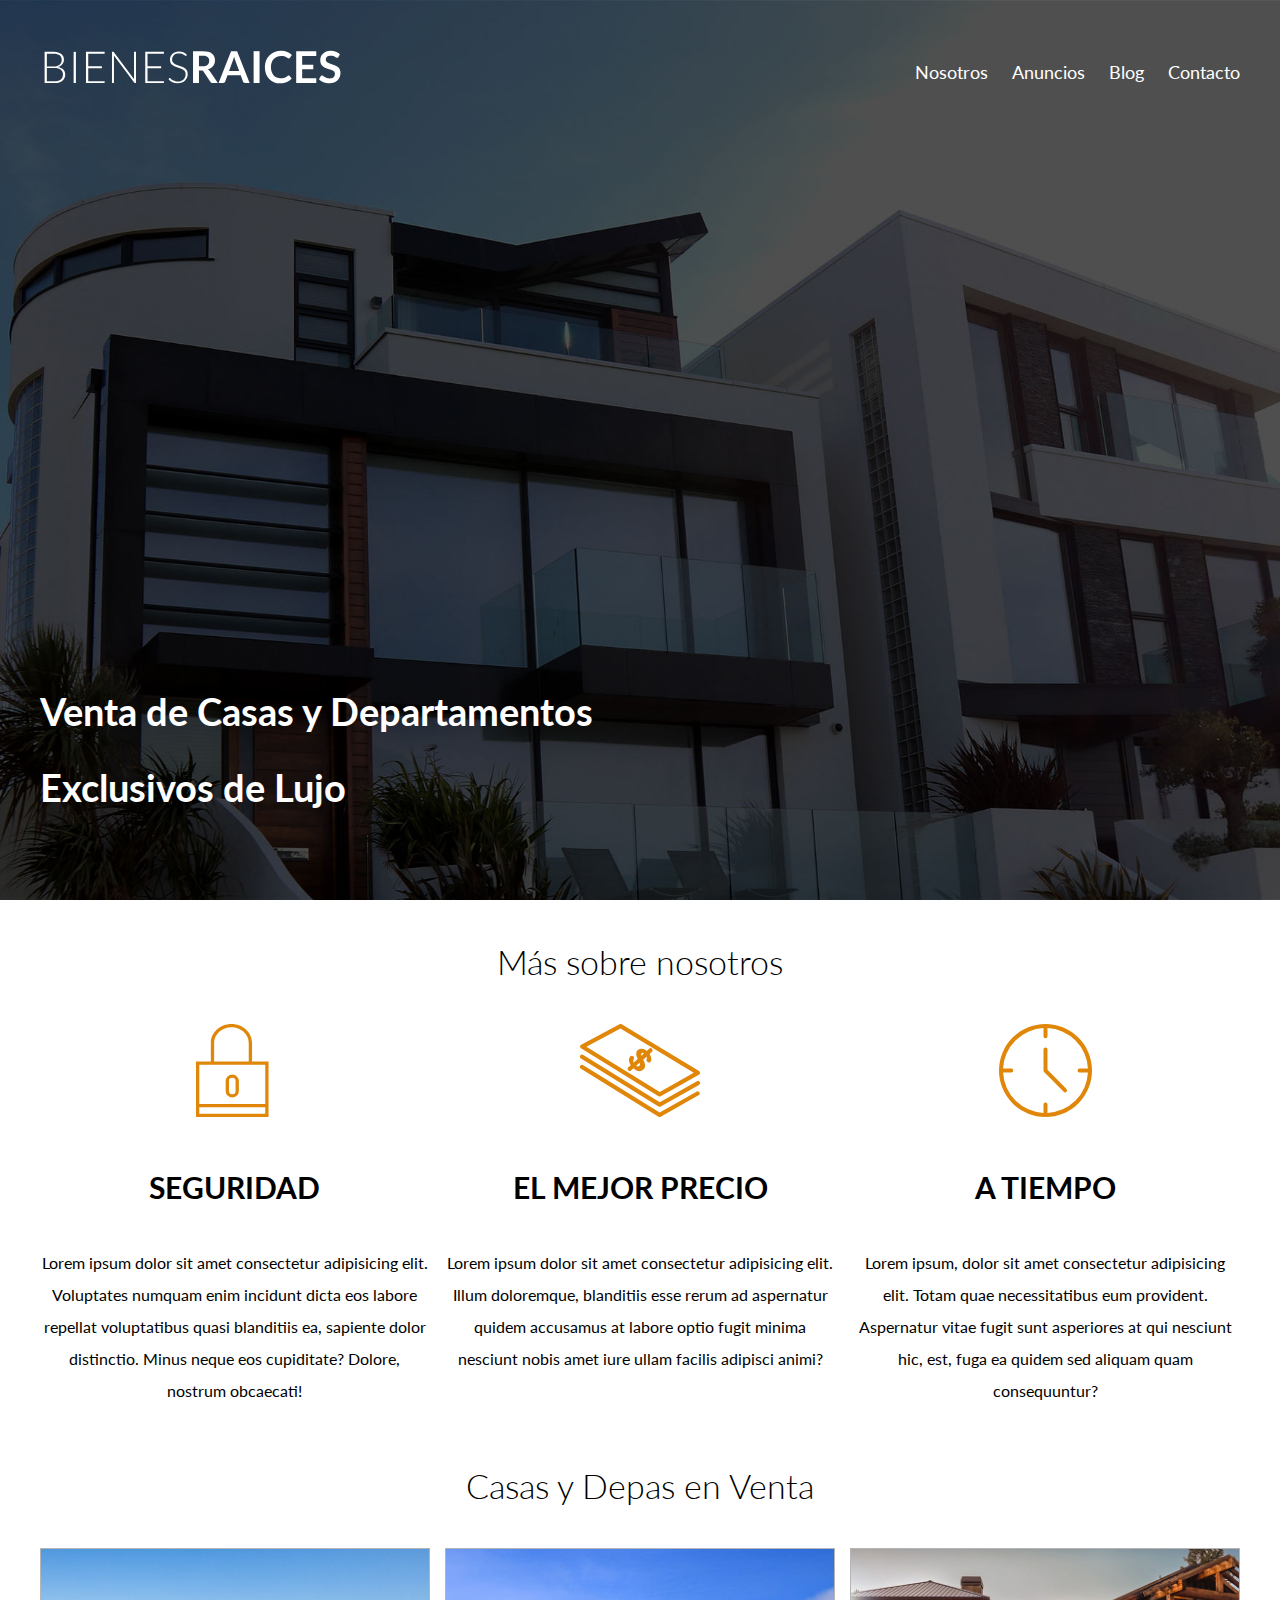
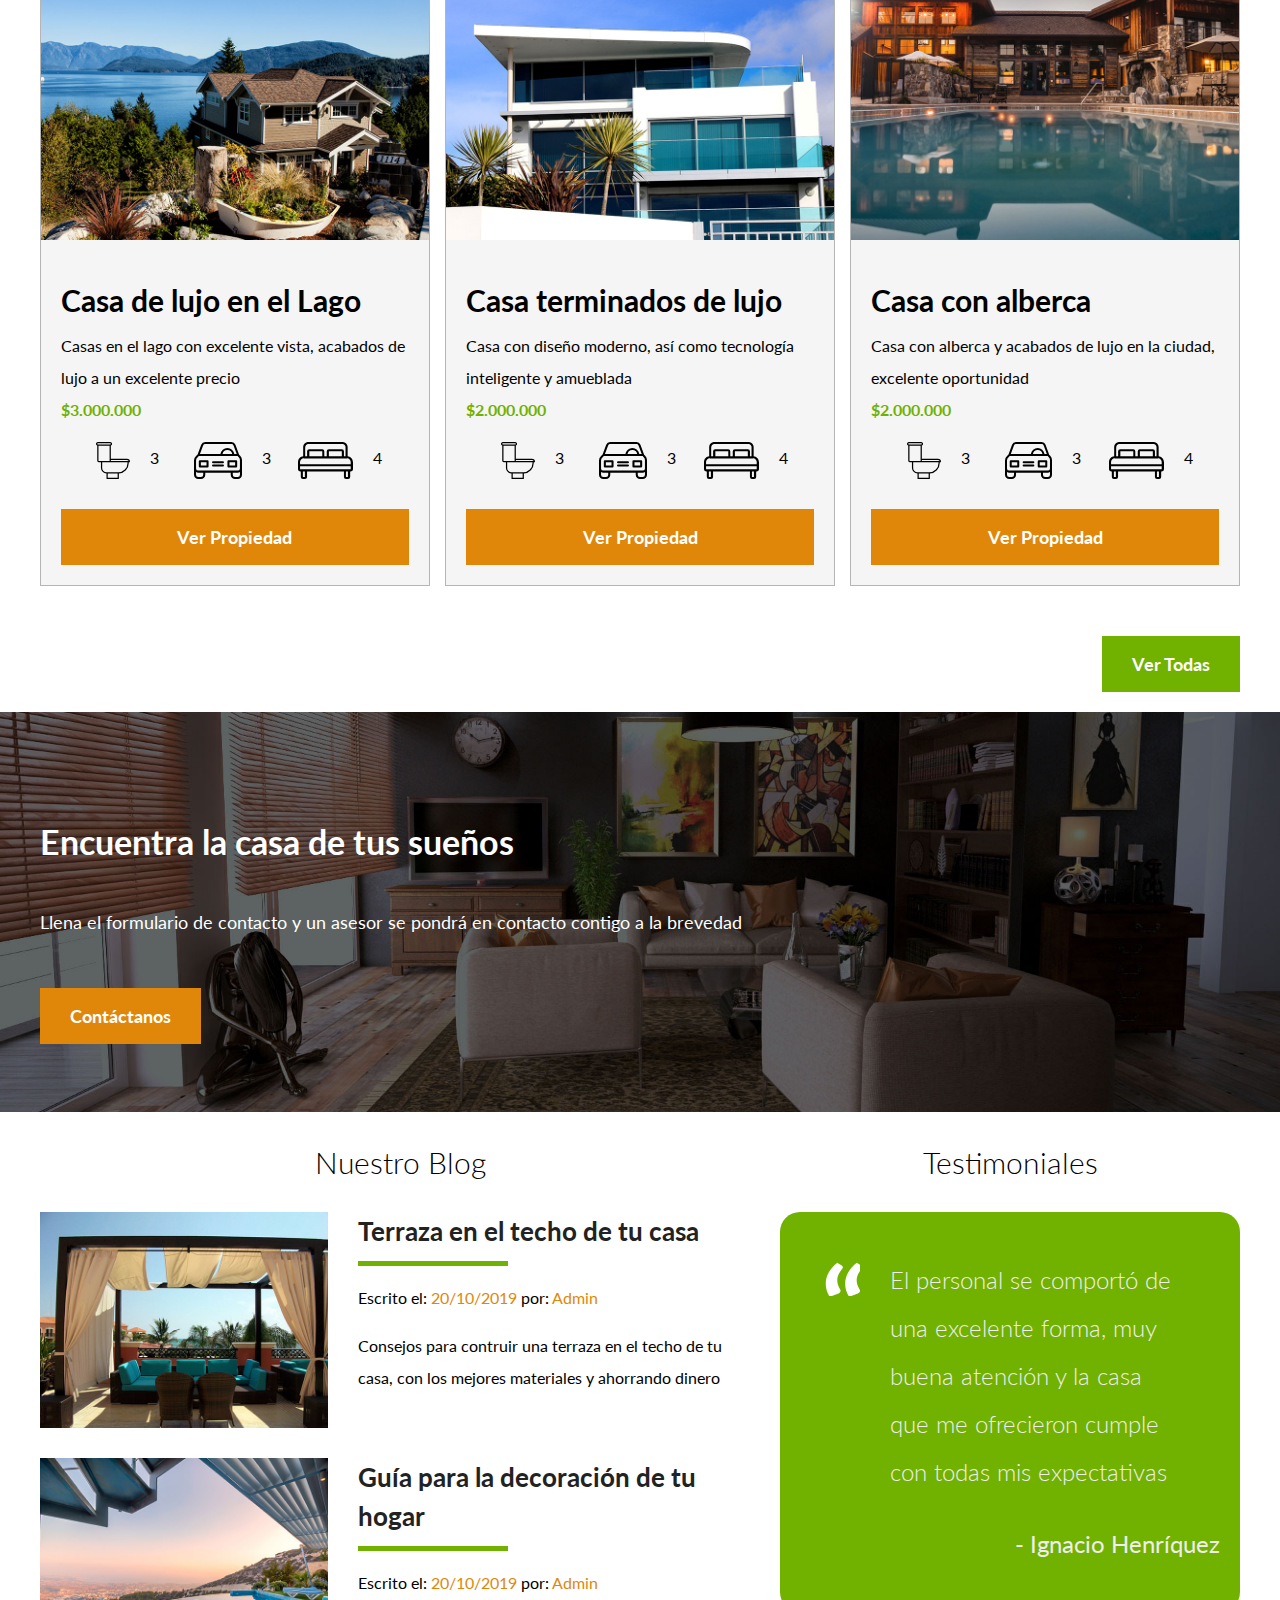
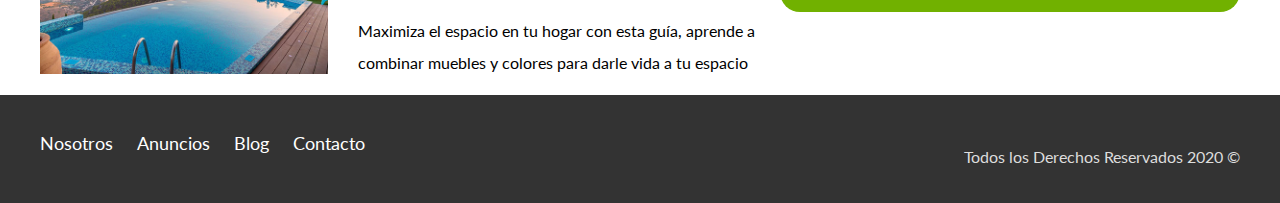
<file: index.html>
<!DOCTYPE html>
<html lang="es">

<head>
    <meta charset="UTF-8" />
    <meta name="viewport" content="width=device-width, initial-scale=1.0" />
    <meta http-equiv="X-UA-Compatible" content="ie=edge" />
    <title>Bienes Raices</title>
    <link href="https://fonts.googleapis.com/css2?family=Lato:wght@300;400;700;900&display=swap" rel="stylesheet">
    <link rel="stylesheet" href="css/normalize.css" />
    <link rel="stylesheet" href="css/style.css" />
</head>

<body>
    <header class="site-header inicio">
        <div class="contenedor contenido-header">
            <div class="barra">
                <a href="/"><img src="img/logo.svg" alt="Logotipo de Bienes Raíces" /></a>
                <nav class="navegacion">
                    <a href="nosotros.html">Nosotros</a>
                    <a href="anuncios.html">Anuncios</a>
                    <a href="blog.html">Blog</a>
                    <a href="contacto.html">Contacto</a>
                </nav>
            </div>
            <h1>Venta de Casas y Departamentos Exclusivos de Lujo</h1>
        </div>
    </header>
    <section class="contenedor seccion">
        <h2 class="centrar-texto fw-300">Más sobre nosotros</h2>
        <div class="iconos-nosotros">
            <div class="icono">
                <img src="img/icono1.svg" alt="Ícono Seguridad" />
                <h3>Seguridad</h3>
                <p>
                    Lorem ipsum dolor sit amet consectetur adipisicing elit. Voluptates
                    numquam enim incidunt dicta eos labore repellat voluptatibus quasi
                    blanditiis ea, sapiente dolor distinctio. Minus neque eos cupiditate?
                    Dolore, nostrum obcaecati!
                </p>
            </div>
            <div class="icono">
                <img src="img/icono2.svg" alt="Ícono mejor precio" />
                <h3>El mejor precio</h3>
                <p>
                    Lorem ipsum dolor sit amet consectetur adipisicing elit. Illum
                    doloremque, blanditiis esse rerum ad aspernatur quidem accusamus at
                    labore optio fugit minima nesciunt nobis amet iure ullam facilis
                    adipisci animi?
                </p>
            </div>
            <div class="icono">
                <img src="img/icono3.svg" alt="Ícono a tiempo" />
                <h3>A tiempo</h3>
                <p>
                    Lorem ipsum, dolor sit amet consectetur adipisicing elit. Totam quae
                    necessitatibus eum provident. Aspernatur vitae fugit sunt asperiores
                    at qui nesciunt hic, est, fuga ea quidem sed aliquam quam
                    consequuntur?
                </p>
            </div>
        </div>
    </section>
    <main class="seccion contenedor">
        <h2 class="centrar-texto fw-300">Casas y Depas en Venta</h2>
        <div class="contenedor-anuncios">
            <div class="anuncio">
                <img src="img/anuncio1.jpg" alt="Anuncio casa en el lago" />
                <div class="contenido-anuncio">
                    <h3>Casa de lujo en el Lago</h3>
                    <p>
                        Casas en el lago con excelente vista, acabados de lujo a un excelente
                        precio
                    </p>
                    <p class="precio">$3.000.000</p>
                    <ul class="iconos-caracteristicas">
                        <li>
                            <img src="img/icono_wc.svg" alt="icono wc">
                            <p>3</p>
                        </li>
                        <li>
                            <img src="img/icono_estacionamiento.svg" alt="icono estacionamiento">
                            <p>3</p>
                        </li>
                        <li>
                            <img src="img/icono_dormitorio.svg" alt="icono dormitorio">
                            <p>4</p>                        
                        </li>
                    </ul>
                    <a href="#" class="boton boton-amarillo d-block">Ver Propiedad</a>
                </div>
            </div>
            <div class="anuncio">
                <img src="img/anuncio2.jpg" alt="Anuncio casa en el lago" />
                <div class="contenido-anuncio">
                    <h3>Casa terminados de lujo</h3>
                    <p>
                        Casa con diseño moderno, así como tecnología inteligente y amueblada
                    </p>
                    <p class="precio">$2.000.000</p>
                    <ul class="iconos-caracteristicas">
                        <li>
                            <img src="img/icono_wc.svg" alt="icono wc">
                            <p>3</p>
                        </li>
                        <li>
                            <img src="img/icono_estacionamiento.svg" alt="icono estacionamiento">
                            <p>3</p>
                        </li>
                        <li>
                            <img src="img/icono_dormitorio.svg" alt="icono dormitorio">
                            <p>4</p>                        
                        </li>
                    </ul>
                    <a href="#" class="boton boton-amarillo d-block">Ver Propiedad</a>
                </div>
            </div>
            <div class="anuncio">
                <img src="img/anuncio3.jpg" alt="Anuncio casa en el lago" />
                <div class="contenido-anuncio">
                    <h3>Casa con alberca</h3>
                    <p>
                        Casa con alberca y acabados de lujo en la ciudad, excelente
                        oportunidad
                    </p>
                    <p class="precio">$2.000.000</p>
                    <ul class="iconos-caracteristicas">
                        <li>
                            <img src="img/icono_wc.svg" alt="icono wc">
                            <p>3</p>
                        </li>
                        <li>
                            <img src="img/icono_estacionamiento.svg" alt="icono estacionamiento">
                            <p>3</p>
                        </li>
                        <li>
                            <img src="img/icono_dormitorio.svg" alt="icono dormitorio">
                            <p>4</p>                        
                        </li>
                    </ul>
                    <a href="#" class="boton boton-amarillo d-block">Ver Propiedad</a>
                </div>
            </div>
        </div>
        <div class="ver-todas">
            <a href="anuncios.html" class="boton boton-verde">Ver Todas</a>
        </div>
    </main>

    <section class="imagen-contacto">
        <div class="contenedor contenido-contacto">
            <h2>Encuentra la casa de tus sueños</h2>
            <p>
                Llena el formulario de contacto y un asesor se pondrá en contacto
                contigo a la brevedad
            </p>
            <a class="boton boton-amarillo" href="contacto.html">Contáctanos</a>
        </div>
    </section>

    <div class="seccion-inferior contenedor">
        <section class="blog">
            <h3 class="centrar-texto fw-300 seccion">Nuestro Blog</h3>
            <article class="entrada-blog">
                <div class="imagen">
                    <img src="img/blog1.jpg" alt="entrada de blog" />
                </div>
                <div class="texto-entrada">
                    <a href="#">
                        <h4>Terraza en el techo de tu casa</h4>
                    </a>
                    <p>Escrito el: <span>20/10/2019</span> por: <span>Admin</span></p>
                    <p>
                        Consejos para contruir una terraza en el techo de tu casa, con los
                        mejores materiales y ahorrando dinero
                    </p>
                </div>
            </article>

            <article class="entrada-blog">
                <div class="imagen">
                    <img src="img/blog2.jpg" alt="entrada de blog" />
                </div>
                <div class="texto-entrada">
                    <a href="#">
                        <h4>Guía para la decoración de tu hogar</h4>
                    </a>
                    <p>Escrito el: <span>20/10/2019</span> por: <span>Admin</span></p>
                    <p>
                        Maximiza el espacio en tu hogar con esta guía, aprende a combinar
                        muebles y colores para darle vida a tu espacio
                    </p>
                </div>
            </article>
        </section>
        <section class="testimoniales">
            <h3 class="centrar-texto fw-300 seccion">Testimoniales</h3>
            <!-- <header>
                <p>Escrito por:</p>
            </header> -->
            <div class="testimonial">
                <blockquote class="fw-300">
                    El personal se comportó de una excelente forma, muy buena atención y la
                    casa que me ofrecieron cumple con todas mis expectativas
                </blockquote>
                <p>- Ignacio Henríquez</p>
            </div>
        </section>
    </div>
    <footer class="site-footer seccion">
        <div class="contenedor contenedor-footer">
            <nav class="navegacion">
                <a href="nosotros.html">Nosotros</a>
                <a href="anuncios.html">Anuncios</a>
                <a href="blog.html">Blog</a>
                <a href="contacto.html">Contacto</a>
            </nav>
            <p class="copyright">Todos los Derechos Reservados 2020 &copy;</p>
        </div>
    </footer>
</body>

</html>
</file>
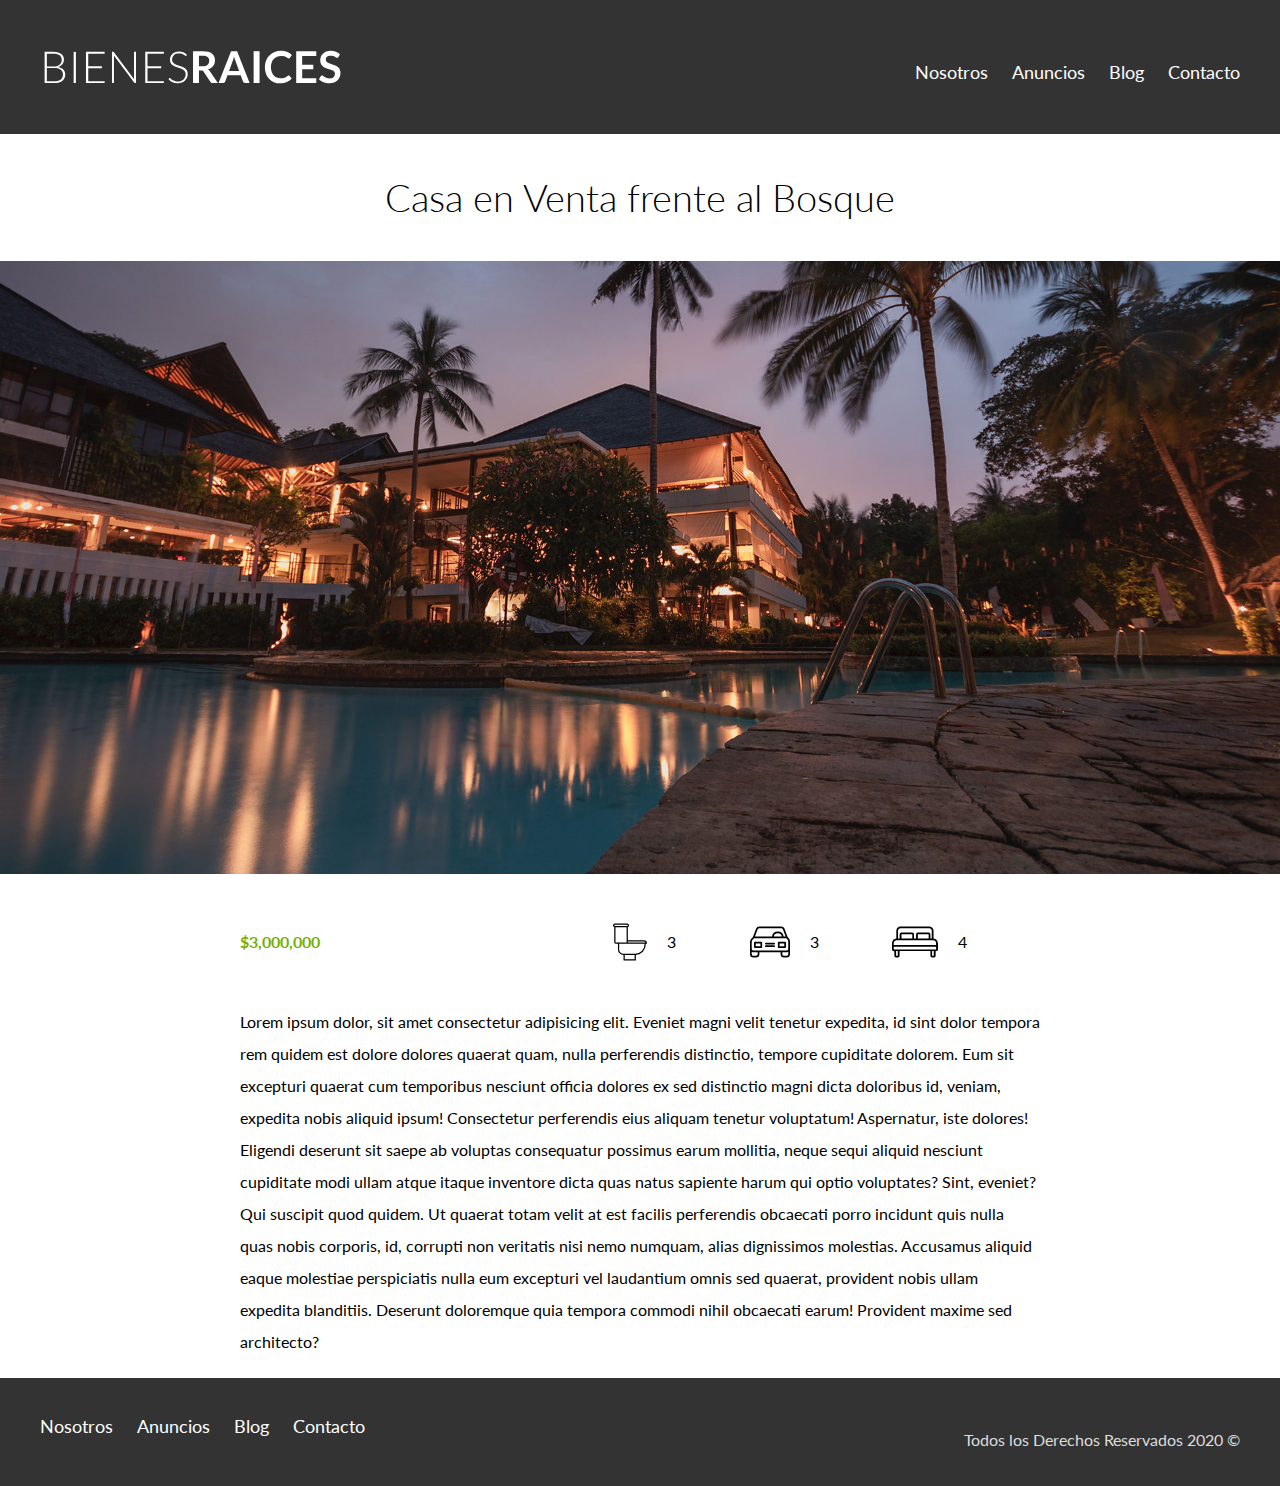
<file: anuncio.html>
<!DOCTYPE html>
<html lang="es">

<head>
    <meta charset="UTF-8" />
    <meta name="viewport" content="width=device-width, initial-scale=1.0" />
    <meta http-equiv="X-UA-Compatible" content="ie=edge" />
    <title>Bienes Raices</title>
    <link href="https://fonts.googleapis.com/css2?family=Lato:wght@300;400;700;900&display=swap" rel="stylesheet">
    <link rel="stylesheet" href="css/normalize.css" />
    <link rel="stylesheet" href="css/style.css" />
</head>

<body>
    <header class="site-header">
        <div class="contenedor contenido-header">
            <div class="barra">
                <a href="/"><img src="img/logo.svg" alt="Logotipo de Bienes Raíces" /></a>
                <nav class="navegacion">
                    <a href="nosotros.html">Nosotros</a>
                    <a href="anuncios.html">Anuncios</a>
                    <a href="blog.html">Blog</a>
                    <a href="contacto.html">Contacto</a>
                </nav>
            </div>
        </div>
    </header>

    <h1 class="fw-300 centrar-texto">Casa en Venta frente al Bosque</h1>
    <img style="display: block; margin: auto;" src="img/destacada.jpg" alt="">

    <main class="contenedor seccion contenido-centrado">
        <div class="resumen-propiedad">
            <!-- resumen de propiedad -->
            <p class="precio">$3,000,000</p>
            <ul class="iconos-caracteristicas">
                <li>
                    <img src="img/icono_wc.svg" alt="icono wc">
                    <p>3</p>
                </li>
                <li>
                    <img src="img/icono_estacionamiento.svg" alt="icono estacionamiento">
                    <p>3</p>
                </li>
                <li>
                    <img src="img/icono_dormitorio.svg" alt="icono dormitorio">
                    <p>4</p>
                </li>
            </ul>
        </div> <!-- resumen de propiedad -->

        <p>
            Lorem ipsum dolor, sit amet consectetur adipisicing elit. Eveniet magni velit tenetur expedita, id sint
            dolor tempora rem quidem est dolore dolores quaerat quam, nulla perferendis distinctio, tempore cupiditate
            dolorem.
            Eum sit excepturi quaerat cum temporibus nesciunt officia dolores ex sed distinctio magni dicta doloribus
            id, veniam, expedita nobis aliquid ipsum! Consectetur perferendis eius aliquam tenetur voluptatum!
            Aspernatur, iste dolores!
            Eligendi deserunt sit saepe ab voluptas consequatur possimus earum mollitia, neque sequi aliquid nesciunt
            cupiditate modi ullam atque itaque inventore dicta quas natus sapiente harum qui optio voluptates? Sint,
            eveniet?
            Qui suscipit quod quidem. Ut quaerat totam velit at est facilis perferendis obcaecati porro incidunt quis
            nulla quas nobis corporis, id, corrupti non veritatis nisi nemo numquam, alias dignissimos molestias.
            Accusamus aliquid eaque molestiae perspiciatis nulla eum excepturi vel laudantium omnis sed quaerat,
            provident nobis ullam expedita blanditiis. Deserunt doloremque quia tempora commodi nihil obcaecati earum!
            Provident maxime sed architecto?
        </p>
    </main>


    <footer class="site-footer seccion">
        <div class="contenedor contenedor-footer">
            <nav class="navegacion">
                <a href="nosotros.html">Nosotros</a>
                <a href="anuncios.html">Anuncios</a>
                <a href="blog.html">Blog</a>
                <a href="contacto.html">Contacto</a>
            </nav>
            <p class="copyright">Todos los Derechos Reservados 2020 &copy;</p>
        </div>
    </footer>
</body>

</html>
</file>
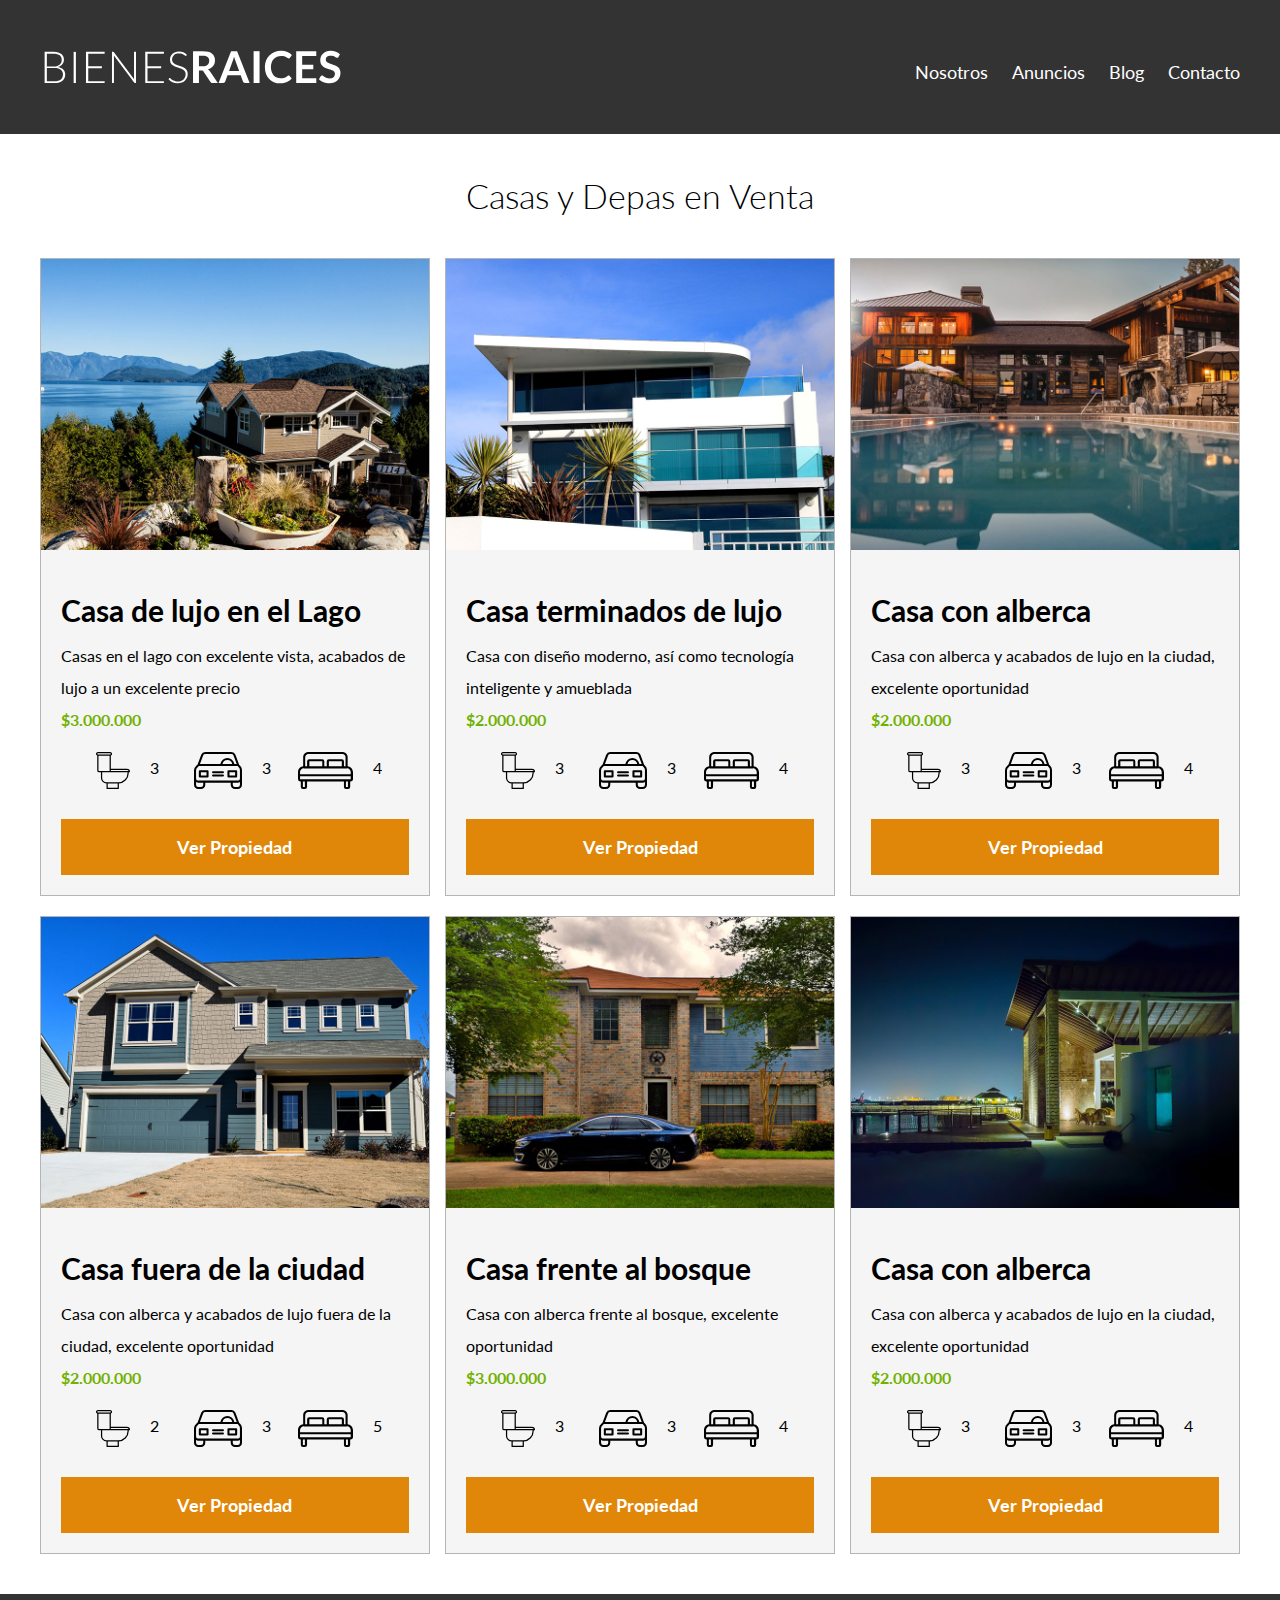
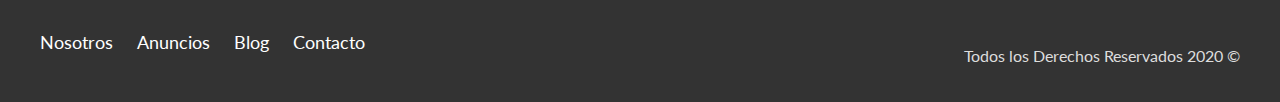
<file: anuncios.html>
<!DOCTYPE html>
<html lang="es">

<head>
    <meta charset="UTF-8" />
    <meta name="viewport" content="width=device-width, initial-scale=1.0" />
    <meta http-equiv="X-UA-Compatible" content="ie=edge" />
    <title>Bienes Raices</title>
    <link href="https://fonts.googleapis.com/css2?family=Lato:wght@300;400;700;900&display=swap" rel="stylesheet">
    <link rel="stylesheet" href="css/normalize.css" />
    <link rel="stylesheet" href="css/style.css" />
</head>

<body>
    <header class="site-header">
        <div class="contenedor contenido-header">
            <div class="barra">
                <a href="/"><img src="img/logo.svg" alt="Logotipo de Bienes Raíces" /></a>
                <nav class="navegacion">
                    <a href="nosotros.html">Nosotros</a>
                    <a href="anuncios.html">Anuncios</a>
                    <a href="blog.html">Blog</a>
                    <a href="contacto.html">Contacto</a>
                </nav>
            </div>
        </div>
    </header>

    <main class="seccion contenedor">
        <h2 class="centrar-texto fw-300">Casas y Depas en Venta</h2>
        <div class="contenedor-anuncios">

            <div class="anuncio">
                <img src="img/anuncio1.jpg" alt="Anuncio casa en el lago" />
                <div class="contenido-anuncio">
                    <h3>Casa de lujo en el Lago</h3>
                    <p>
                        Casas en el lago con excelente vista, acabados de lujo a un excelente
                        precio
                    </p>
                    <p class="precio">$3.000.000</p>
                    <ul class="iconos-caracteristicas">
                        <li>
                            <img src="img/icono_wc.svg" alt="icono wc">
                            <p>3</p>
                        </li>
                        <li>
                            <img src="img/icono_estacionamiento.svg" alt="icono estacionamiento">
                            <p>3</p>
                        </li>
                        <li>
                            <img src="img/icono_dormitorio.svg" alt="icono dormitorio">
                            <p>4</p>                        
                        </li>
                    </ul>
                    <a href="anuncio.html" class="boton boton-amarillo d-block">Ver Propiedad</a>
                </div>
            </div>

            <div class="anuncio">
                <img src="img/anuncio2.jpg" alt="Anuncio casa en el lago" />
                <div class="contenido-anuncio">
                    <h3>Casa terminados de lujo</h3>
                    <p>
                        Casa con diseño moderno, así como tecnología inteligente y amueblada
                    </p>
                    <p class="precio">$2.000.000</p>
                    <ul class="iconos-caracteristicas">
                        <li>
                            <img src="img/icono_wc.svg" alt="icono wc">
                            <p>3</p>
                        </li>
                        <li>
                            <img src="img/icono_estacionamiento.svg" alt="icono estacionamiento">
                            <p>3</p>
                        </li>
                        <li>
                            <img src="img/icono_dormitorio.svg" alt="icono dormitorio">
                            <p>4</p>                        
                        </li>
                    </ul>
                    <a href="anuncio.html" class="boton boton-amarillo d-block">Ver Propiedad</a>
                </div>
            </div>

            <div class="anuncio">
                <img src="img/anuncio3.jpg" alt="Anuncio casa en el lago" />
                <div class="contenido-anuncio">
                    <h3>Casa con alberca</h3>
                    <p>
                        Casa con alberca y acabados de lujo en la ciudad, excelente
                        oportunidad
                    </p>
                    <p class="precio">$2.000.000</p>
                    <ul class="iconos-caracteristicas">
                        <li>
                            <img src="img/icono_wc.svg" alt="icono wc">
                            <p>3</p>
                        </li>
                        <li>
                            <img src="img/icono_estacionamiento.svg" alt="icono estacionamiento">
                            <p>3</p>
                        </li>
                        <li>
                            <img src="img/icono_dormitorio.svg" alt="icono dormitorio">
                            <p>4</p>                        
                        </li>
                    </ul>
                    <a href="anuncio.html" class="boton boton-amarillo d-block">Ver Propiedad</a>
                </div>
            </div>

            <div class="anuncio">
                <img src="img/anuncio4.jpg" alt="Anuncio casa en el lago" />
                <div class="contenido-anuncio">
                    <h3>Casa fuera de la ciudad</h3>
                    <p>
                        Casa con alberca  y acabados de lujo fuera de la ciudad, excelente  oportunidad
                    </p>
                    <p class="precio">$2.000.000</p>
                    <ul class="iconos-caracteristicas">
                        <li>
                            <img src="img/icono_wc.svg" alt="icono wc">
                            <p>2</p>
                        </li>
                        <li>
                            <img src="img/icono_estacionamiento.svg" alt="icono estacionamiento">
                            <p>3</p>
                        </li>
                        <li>
                            <img src="img/icono_dormitorio.svg" alt="icono dormitorio">
                            <p>5</p>                        
                        </li>
                    </ul>
                    <a href="anuncio.html" class="boton boton-amarillo d-block">Ver Propiedad</a>
                </div>
            </div>

            <div class="anuncio">
                <img src="img/anuncio5.jpg" alt="Anuncio casa en el lago" />
                <div class="contenido-anuncio">
                    <h3>Casa frente al bosque</h3>
                    <p>
                        Casa con alberca frente al bosque, excelente oportunidad
                    </p>
                    <p class="precio">$3.000.000</p>
                    <ul class="iconos-caracteristicas">
                        <li>
                            <img src="img/icono_wc.svg" alt="icono wc">
                            <p>3</p>
                        </li>
                        <li>
                            <img src="img/icono_estacionamiento.svg" alt="icono estacionamiento">
                            <p>3</p>
                        </li>
                        <li>
                            <img src="img/icono_dormitorio.svg" alt="icono dormitorio">
                            <p>4</p>                        
                        </li>
                    </ul>
                    <a href="anuncio.html" class="boton boton-amarillo d-block">Ver Propiedad</a>
                </div>
            </div>

            <div class="anuncio">
                <img src="img/anuncio6.jpg" alt="Anuncio casa en el lago" />
                <div class="contenido-anuncio">
                    <h3>Casa con alberca</h3>
                    <p>
                        Casa con alberca y acabados de lujo en la ciudad, excelente
                        oportunidad
                    </p>
                    <p class="precio">$2.000.000</p>
                    <ul class="iconos-caracteristicas">
                        <li>
                            <img src="img/icono_wc.svg" alt="icono wc">
                            <p>3</p>
                        </li>
                        <li>
                            <img src="img/icono_estacionamiento.svg" alt="icono estacionamiento">
                            <p>3</p>
                        </li>
                        <li>
                            <img src="img/icono_dormitorio.svg" alt="icono dormitorio">
                            <p>4</p>                        
                        </li>
                    </ul>
                    <a href="anuncio.html" class="boton boton-amarillo d-block">Ver Propiedad</a>
                </div>
            </div>

        </div>
    </main>

    <footer class="site-footer seccion">
        <div class="contenedor contenedor-footer">
            <nav class="navegacion">
                <a href="nosotros.html">Nosotros</a>
                <a href="anuncios.html">Anuncios</a>
                <a href="blog.html">Blog</a>
                <a href="contacto.html">Contacto</a>
            </nav>
            <p class="copyright">Todos los Derechos Reservados 2020 &copy;</p>
        </div>
    </footer>
</body>

</html>
</file>
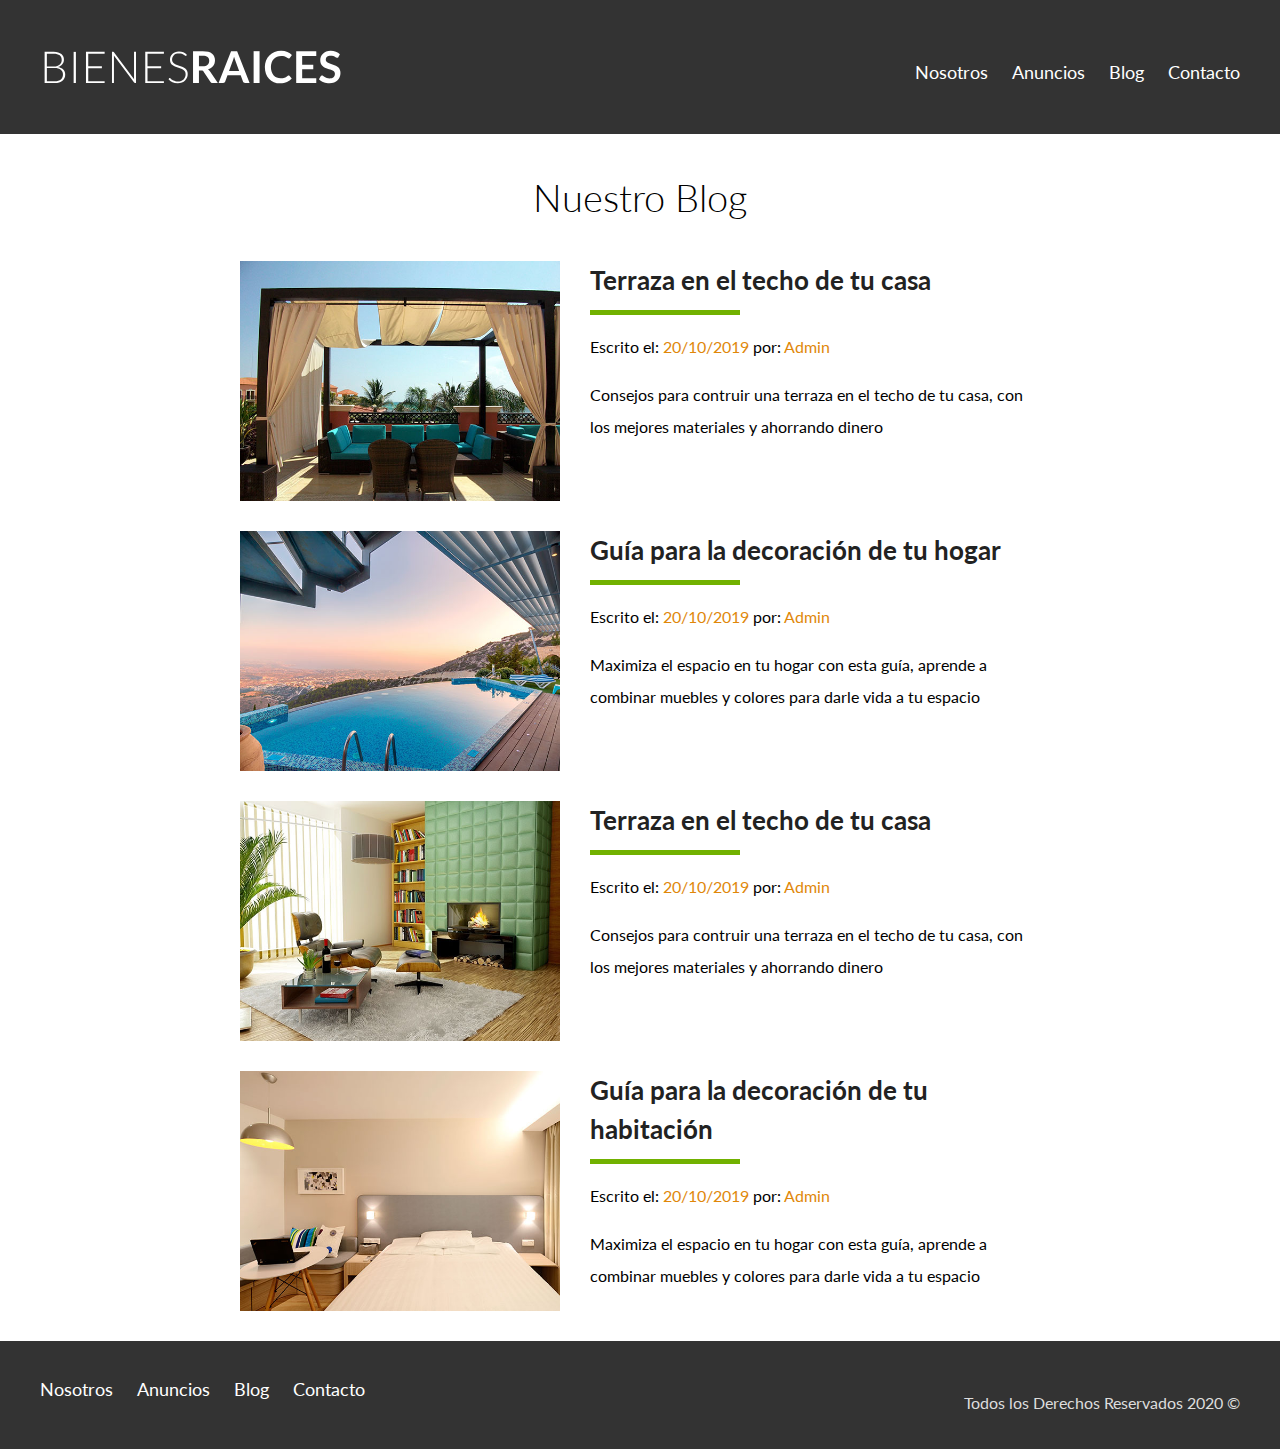
<file: blog.html>
<!DOCTYPE html>
<html lang="es">

<head>
    <meta charset="UTF-8" />
    <meta name="viewport" content="width=device-width, initial-scale=1.0" />
    <meta http-equiv="X-UA-Compatible" content="ie=edge" />
    <title>Bienes Raices</title>
    <link href="https://fonts.googleapis.com/css2?family=Lato:wght@300;400;700;900&display=swap" rel="stylesheet">
    <link rel="stylesheet" href="css/normalize.css" />
    <link rel="stylesheet" href="css/style.css" />
</head>

<body>
    <header class="site-header">
        <div class="contenedor contenido-header">
            <div class="barra">
                <a href="/"><img src="img/logo.svg" alt="Logotipo de Bienes Raíces" /></a>
                <nav class="navegacion">
                    <a href="nosotros.html">Nosotros</a>
                    <a href="anuncios.html">Anuncios</a>
                    <a href="blog.html">Blog</a>
                    <a href="contacto.html">Contacto</a>
                </nav>
            </div>
        </div>
    </header>
    
    <main class="contenedor seccion contenido-centrado">
        <h1 class="fw-300 centrar-texto">Nuestro Blog</h1>
        <article class="entrada-blog">
            <div class="imagen">
                <img src="img/blog1.jpg" alt="entrada de blog" />
            </div>
            <div class="texto-entrada">
                <a href="entrada.html">
                    <h4>Terraza en el techo de tu casa</h4>
                </a>
                <p>Escrito el: <span>20/10/2019</span> por: <span>Admin</span></p>
                <p>
                    Consejos para contruir una terraza en el techo de tu casa, con los
                    mejores materiales y ahorrando dinero
                </p>
            </div>
        </article>

        <article class="entrada-blog">
            <div class="imagen">
                <img src="img/blog2.jpg" alt="entrada de blog" />
            </div>
            <div class="texto-entrada">
                <a href="entrada.html">
                    <h4>Guía para la decoración de tu hogar</h4>
                </a>
                <p>Escrito el: <span>20/10/2019</span> por: <span>Admin</span></p>
                <p>
                    Maximiza el espacio en tu hogar con esta guía, aprende a combinar
                    muebles y colores para darle vida a tu espacio
                </p>
            </div>
        </article>

        <article class="entrada-blog">
            <div class="imagen">
                <img src="img/blog3.jpg" alt="entrada de blog" />
            </div>
            <div class="texto-entrada">
                <a href="entrada.html">
                    <h4>Terraza en el techo de tu casa</h4>
                </a>
                <p>Escrito el: <span>20/10/2019</span> por: <span>Admin</span></p>
                <p>
                    Consejos para contruir una terraza en el techo de tu casa, con los
                    mejores materiales y ahorrando dinero
                </p>
            </div>
        </article>

        <article class="entrada-blog">
            <div class="imagen">
                <img src="img/blog4.jpg" alt="entrada de blog" />
            </div>
            <div class="texto-entrada">
                <a href="entrada.html">
                    <h4>Guía para la decoración de tu habitación</h4>
                </a>
                <p>Escrito el: <span>20/10/2019</span> por: <span>Admin</span></p>
                <p>
                    Maximiza el espacio en tu hogar con esta guía, aprende a combinar
                    muebles y colores para darle vida a tu espacio
                </p>
            </div>
        </article>
    </main>


    <footer class="site-footer seccion">
        <div class="contenedor contenedor-footer">
            <nav class="navegacion">
                <a href="nosotros.html">Nosotros</a>
                <a href="anuncios.html">Anuncios</a>
                <a href="blog.html">Blog</a>
                <a href="contacto.html">Contacto</a>
            </nav>
            <p class="copyright">Todos los Derechos Reservados 2020 &copy;</p>
        </div>
    </footer>
</body>

</html>
</file>
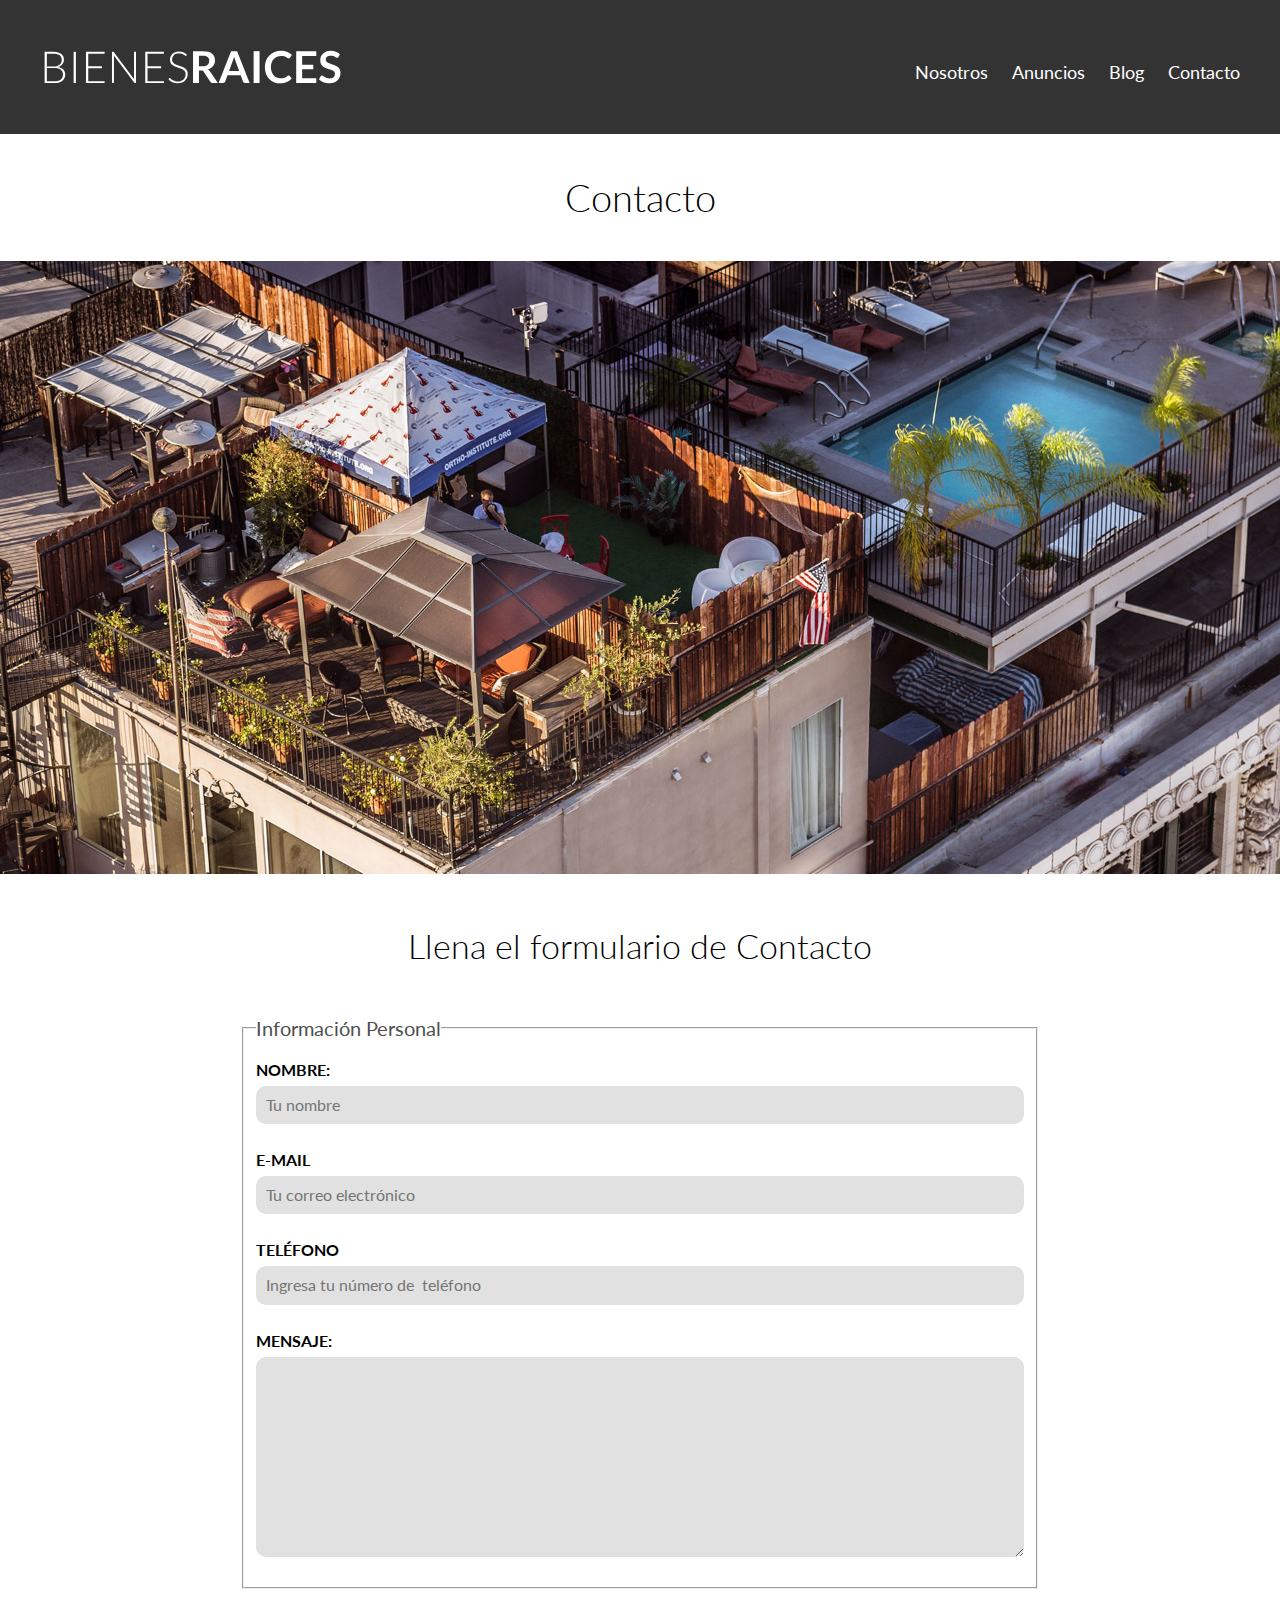
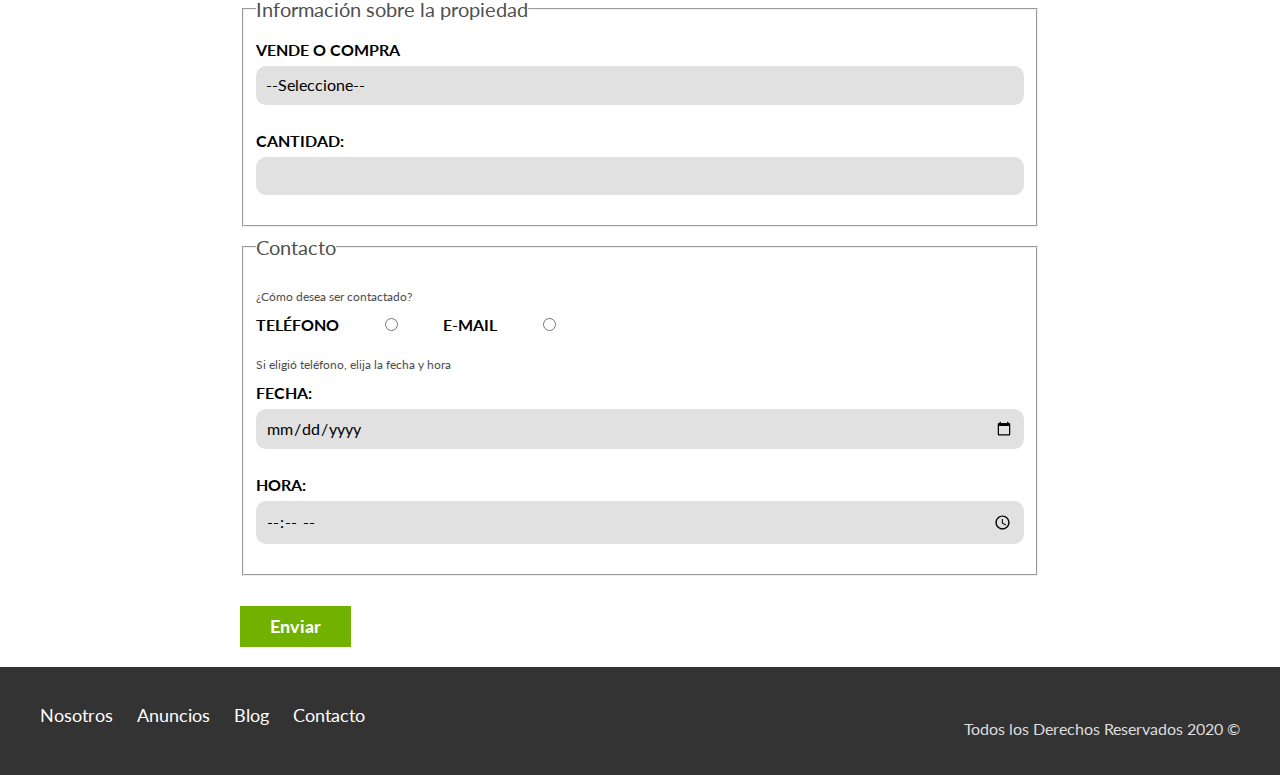
<file: contacto.html>
<!DOCTYPE html>
<html lang="es">

<head>
    <meta charset="UTF-8" />
    <meta name="viewport" content="width=device-width, initial-scale=1.0" />
    <meta http-equiv="X-UA-Compatible" content="ie=edge" />
    <title>Bienes Raices</title>
    <link href="https://fonts.googleapis.com/css2?family=Lato:wght@300;400;700;900&display=swap" rel="stylesheet">
    <link rel="stylesheet" href="css/normalize.css" />
    <link rel="stylesheet" href="css/style.css" />
</head>

<body>
    <header class="site-header">
        <div class="contenedor contenido-header">
            <div class="barra">
                <a href="/"><img src="img/logo.svg" alt="Logotipo de Bienes Raíces" /></a>
                <nav class="navegacion">
                    <a href="nosotros.html">Nosotros</a>
                    <a href="anuncios.html">Anuncios</a>
                    <a href="blog.html">Blog</a>
                    <a href="contacto.html">Contacto</a>
                </nav>
            </div>
        </div>
    </header>

    <h1 class="fw-300 centrar-texto">Contacto</h1>
    <img src="img/destacada3.jpg" alt="Imagen Principal">

    <main class="contenedor seccion contenido-centrado">
        <h2 class="fw-300 centrar-texto">Llena el formulario de Contacto</h2>
        <form class="contacto" action="">
            <fieldset>
                <legend>Información Personal</legend>
                <label for="nombre">Nombre:</label>
                <input type="text" id="nombre" placeholder="Tu nombre">
    
                <label for="email">E-mail</label>
                <input type="email" id="email" placeholder="Tu correo electrónico" required>
    
                <label for="telefono">Teléfono</label>
                <input type="tel" id="telefono" placeholder="Ingresa tu número de  teléfono" required>
    
                <label for="mensaje">Mensaje:</label>
                <textarea id="mensaje"></textarea>
            </fieldset>
            
            <fieldset>
                <legend>Información sobre la propiedad</legend>
                <label for="opciones">Vende o Compra</label>
                <select  id="opciones">
                    <option value="" disabled selected>--Seleccione--</option>
                    <option value="compra">Compra</option>
                    <option value="vende">Vende</option>
                </select>
                <label for="cantidad">Cantidad:</label>
                <input type="number" min="0">
            </fieldset>

            <fieldset>
                <legend>Contacto</legend>
                <p>¿Cómo desea ser contactado?</p>
                <div class="forma-contacto">
                    <label for="telefono">Teléfono</label>
                    <input type="radio" name="contacto" value="telefono" id="telefono">
                    <label for="correo">E-mail</label>
                    <input type="radio" name="contacto" value="correo" id="correo">
                </div>

                <p>Si eligió teléfono, elija la fecha y hora</p>
                <label for="fecha">Fecha:</label>
                <input type="date" id="fecha">
                <label for="hora">Hora:</label>
                <input type="time" id="hora" min="09:00" max="18:00">

                <!-- <input type="password">
                <input type="search">
                <input type="url"> -->

                <!-- <p>Elija del Menú</p>
                <input type="checkbox" name="orden" value="hamburguesa"> Hamburguesa
                <input type="checkbox" name="orden" value="papas"> Papas
                <input type="checkbox" name="orden" value="cerveza"> Cerveza -->

            </fieldset>
            
            <input type="submit" value="Enviar" class="boton boton-verde">
        </form>
    </main>


    <footer class="site-footer seccion">
        <div class="contenedor contenedor-footer">
            <nav class="navegacion">
                <a href="nosotros.html">Nosotros</a>
                <a href="anuncios.html">Anuncios</a>
                <a href="blog.html">Blog</a>
                <a href="contacto.html">Contacto</a>
            </nav>
            <p class="copyright">Todos los Derechos Reservados 2020 &copy;</p>
        </div>
    </footer>
</body>

</html>
</file>
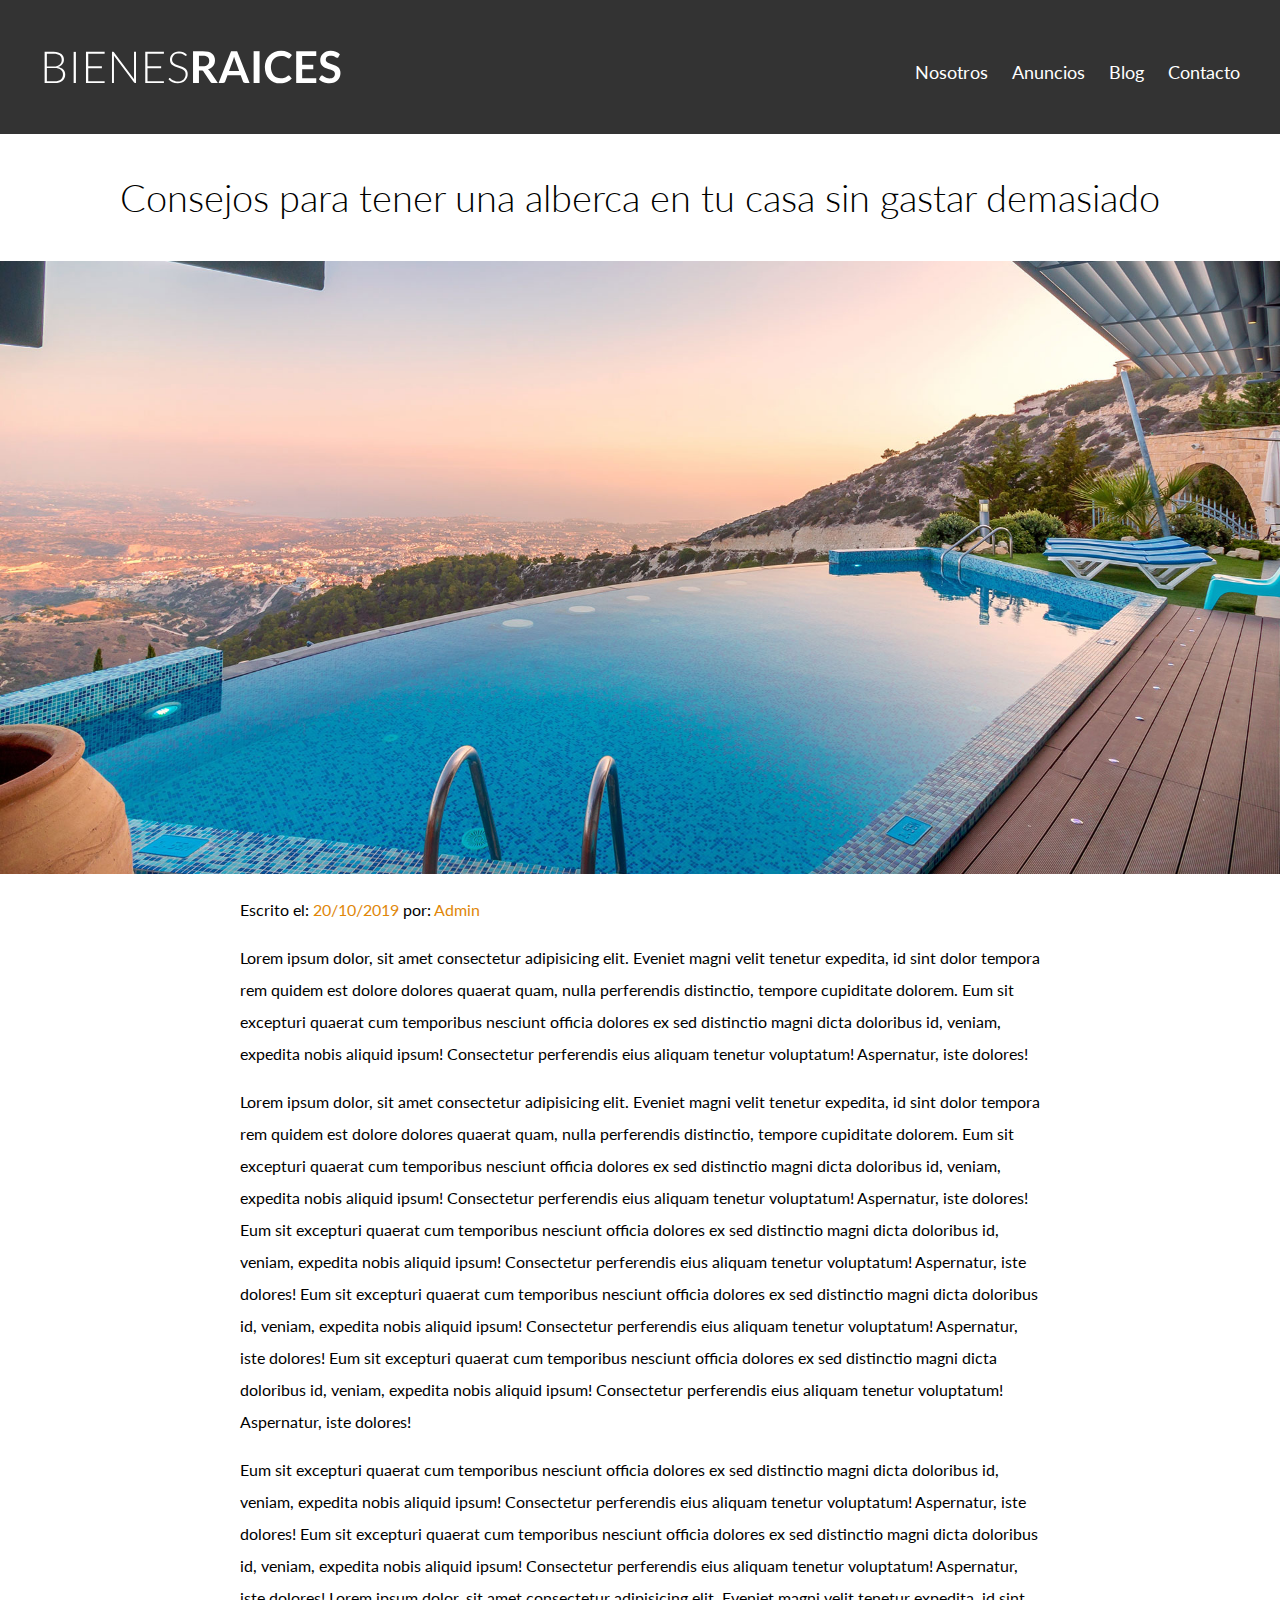
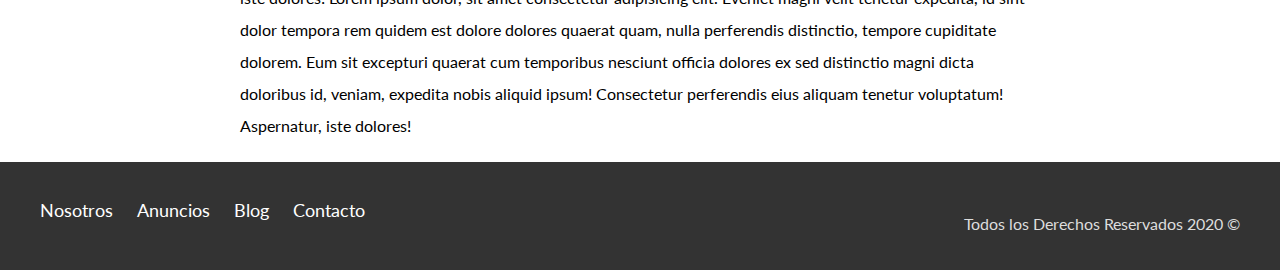
<file: entrada.html>
<!DOCTYPE html>
<html lang="es">

<head>
    <meta charset="UTF-8" />
    <meta name="viewport" content="width=device-width, initial-scale=1.0" />
    <meta http-equiv="X-UA-Compatible" content="ie=edge" />
    <title>Bienes Raices</title>
    <link href="https://fonts.googleapis.com/css2?family=Lato:wght@300;400;700;900&display=swap" rel="stylesheet">
    <link rel="stylesheet" href="css/normalize.css" />
    <link rel="stylesheet" href="css/style.css" />
</head>

<body>
    <header class="site-header">
        <div class="contenedor contenido-header">
            <div class="barra">
                <a href="/"><img src="img/logo.svg" alt="Logotipo de Bienes Raíces" /></a>
                <nav class="navegacion">
                    <a href="nosotros.html">Nosotros</a>
                    <a href="anuncios.html">Anuncios</a>
                    <a href="blog.html">Blog</a>
                    <a href="contacto.html">Contacto</a>
                </nav>
            </div>
        </div>
    </header>

    <h1 class="fw-300 centrar-texto">Consejos para tener una alberca en tu casa sin gastar demasiado</h1>
    <img style="display: block; margin: auto;" src="img/destacada2.jpg" alt="Imagen Principal">

    <main class="contenedor seccion contenido-centrado texto-entrada">
        <p>Escrito el: <span>20/10/2019</span> por: <span>Admin</span></p>

        <p>
            Lorem ipsum dolor, sit amet consectetur adipisicing elit. Eveniet magni velit tenetur expedita, id sint
            dolor tempora rem quidem est dolore dolores quaerat quam, nulla perferendis distinctio, tempore cupiditate
            dolorem.
            Eum sit excepturi quaerat cum temporibus nesciunt officia dolores ex sed distinctio magni dicta doloribus
            id, veniam, expedita nobis aliquid ipsum! Consectetur perferendis eius aliquam tenetur voluptatum!
            Aspernatur, iste dolores!
        </p>
        <p>
            Lorem ipsum dolor, sit amet consectetur adipisicing elit. Eveniet magni velit tenetur expedita, id sint
            dolor tempora rem quidem est dolore dolores quaerat quam, nulla perferendis distinctio, tempore cupiditate
            dolorem.
            Eum sit excepturi quaerat cum temporibus nesciunt officia dolores ex sed distinctio magni dicta doloribus
            id, veniam, expedita nobis aliquid ipsum! Consectetur perferendis eius aliquam tenetur voluptatum!
            Aspernatur, iste dolores!
            Eum sit excepturi quaerat cum temporibus nesciunt officia dolores ex sed distinctio magni dicta doloribus
            id, veniam, expedita nobis aliquid ipsum! Consectetur perferendis eius aliquam tenetur voluptatum!
            Aspernatur, iste dolores!
            Eum sit excepturi quaerat cum temporibus nesciunt officia dolores ex sed distinctio magni dicta doloribus
            id, veniam, expedita nobis aliquid ipsum! Consectetur perferendis eius aliquam tenetur voluptatum!
            Aspernatur, iste dolores!
            Eum sit excepturi quaerat cum temporibus nesciunt officia dolores ex sed distinctio magni dicta doloribus
            id, veniam, expedita nobis aliquid ipsum! Consectetur perferendis eius aliquam tenetur voluptatum!
            Aspernatur, iste dolores!
        </p>
        <p>
            Eum sit excepturi quaerat cum temporibus nesciunt officia dolores ex sed distinctio magni dicta doloribus
            id, veniam, expedita nobis aliquid ipsum! Consectetur perferendis eius aliquam tenetur voluptatum!
            Aspernatur, iste dolores!
            Eum sit excepturi quaerat cum temporibus nesciunt officia dolores ex sed distinctio magni dicta doloribus
            id, veniam, expedita nobis aliquid ipsum! Consectetur perferendis eius aliquam tenetur voluptatum!
            Aspernatur, iste dolores!
            Lorem ipsum dolor, sit amet consectetur adipisicing elit. Eveniet magni velit tenetur expedita, id sint
            dolor tempora rem quidem est dolore dolores quaerat quam, nulla perferendis distinctio, tempore cupiditate
            dolorem.
            Eum sit excepturi quaerat cum temporibus nesciunt officia dolores ex sed distinctio magni dicta doloribus
            id, veniam, expedita nobis aliquid ipsum! Consectetur perferendis eius aliquam tenetur voluptatum!
            Aspernatur, iste dolores!
        </p>
    </main>


    <footer class="site-footer seccion">
        <div class="contenedor contenedor-footer">
            <nav class="navegacion">
                <a href="nosotros.html">Nosotros</a>
                <a href="anuncios.html">Anuncios</a>
                <a href="blog.html">Blog</a>
                <a href="contacto.html">Contacto</a>
            </nav>
            <p class="copyright">Todos los Derechos Reservados 2020 &copy;</p>
        </div>
    </footer>
</body>

</html>
</file>
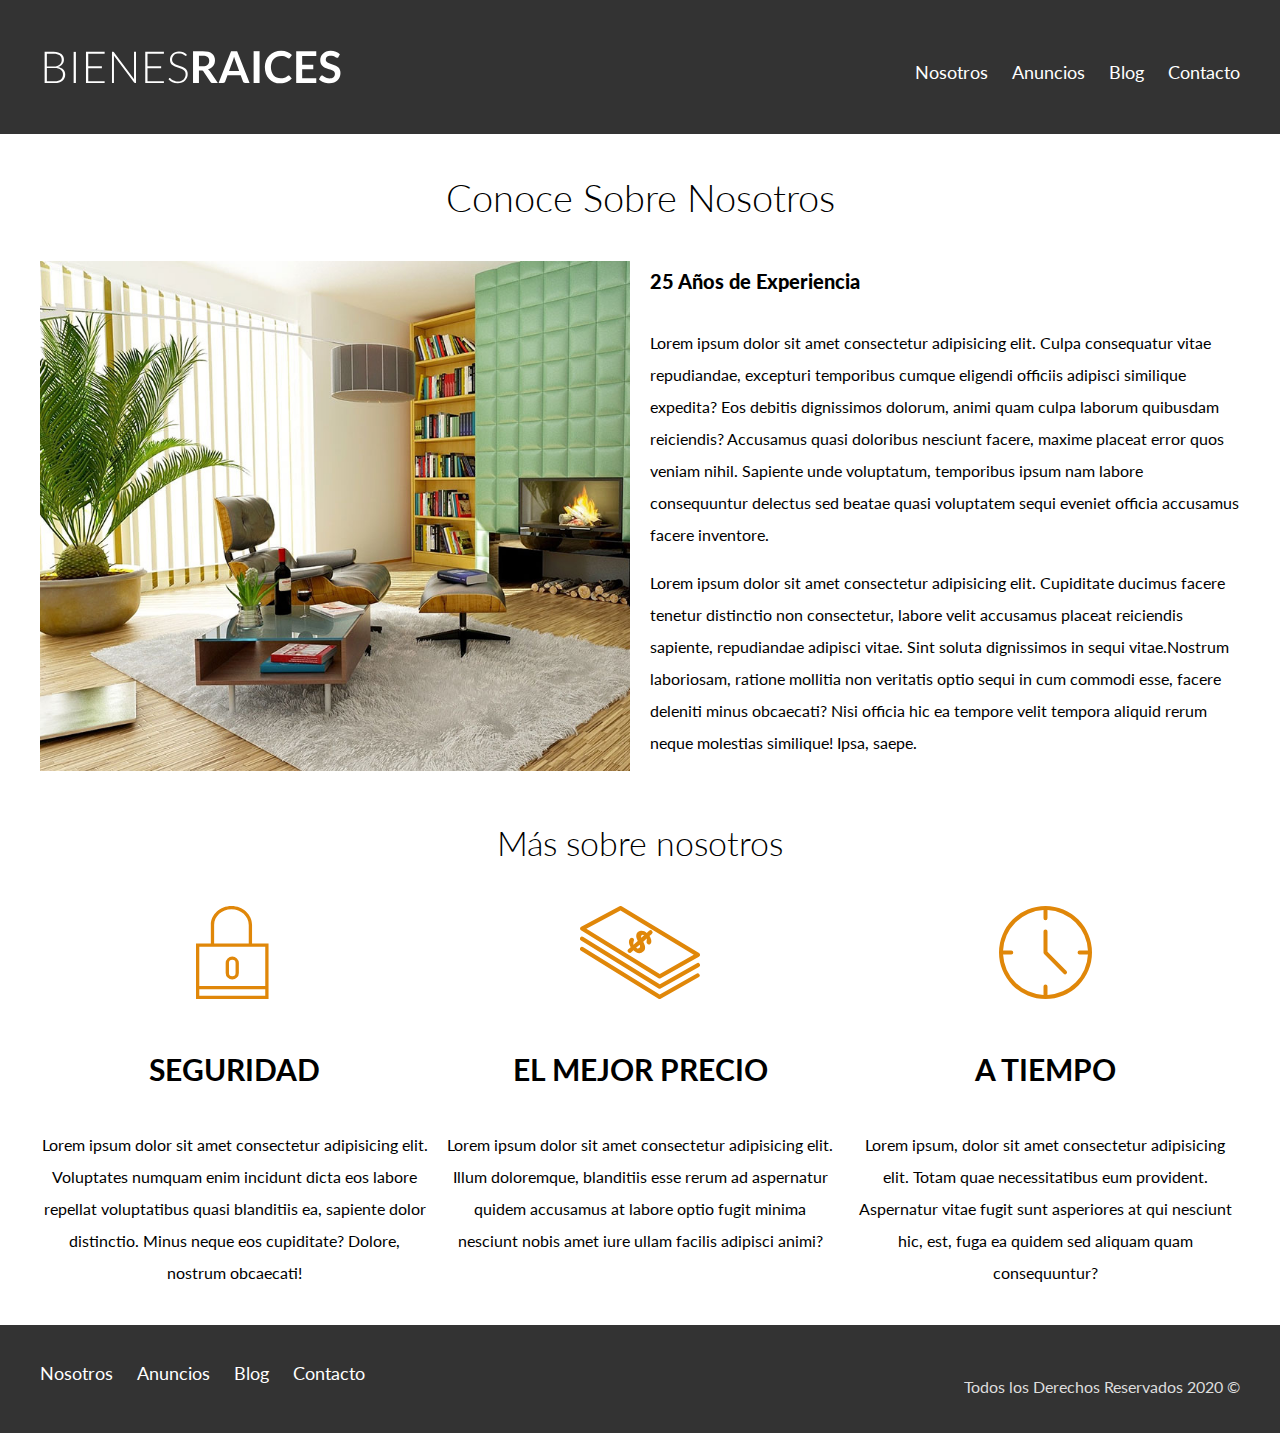
<file: nosotros.html>
<!DOCTYPE html>
<html lang="es">

<head>
    <meta charset="UTF-8" />
    <meta name="viewport" content="width=device-width, initial-scale=1.0" />
    <meta http-equiv="X-UA-Compatible" content="ie=edge" />
    <title>Bienes Raices</title>
    <link href="https://fonts.googleapis.com/css2?family=Lato:wght@300;400;700;900&display=swap" rel="stylesheet">
    <link rel="stylesheet" href="css/normalize.css" />
    <link rel="stylesheet" href="css/style.css" />
</head>

<body>
    <header class="site-header">
        <div class="contenedor contenido-header">
            <div class="barra">
                <a href="/"><img src="img/logo.svg" alt="Logotipo de Bienes Raíces" /></a>
                <nav class="navegacion">
                    <a href="nosotros.html">Nosotros</a>
                    <a href="anuncios.html">Anuncios</a>
                    <a href="blog.html">Blog</a>
                    <a href="contacto.html">Contacto</a>
                </nav>
            </div>
        </div>
    </header>
    <main class="contenedor">
        <h1 class="fw-300 centrar-texto">Conoce Sobre Nosotros</h1>
        <div class="contenido-nosotros">
            <div class="imagen">
                <img src="img/nosotros.jpg" alt="imagen sobre nosotros">
            </div>
            <div class="texto-nosotros">
                <blockquote>25 Años de Experiencia</blockquote>
                <p>
                    Lorem ipsum dolor sit amet consectetur adipisicing elit. Culpa consequatur vitae repudiandae, excepturi temporibus cumque eligendi officiis adipisci similique expedita? Eos debitis dignissimos dolorum, animi quam culpa laborum quibusdam reiciendis?
                    Accusamus quasi doloribus nesciunt facere, maxime placeat error quos veniam nihil. Sapiente unde voluptatum, temporibus ipsum nam labore consequuntur delectus sed beatae quasi voluptatem sequi eveniet officia accusamus facere inventore.
                </p>
                <p>
                    Lorem ipsum dolor sit amet consectetur adipisicing elit. Cupiditate ducimus facere tenetur distinctio non consectetur, labore velit accusamus placeat reiciendis sapiente, repudiandae adipisci vitae. Sint soluta dignissimos in sequi vitae.Nostrum laboriosam, ratione mollitia non veritatis optio sequi in cum commodi esse, facere deleniti minus obcaecati? Nisi officia hic ea tempore velit tempora aliquid rerum neque molestias similique! Ipsa, saepe.
                </p>
            </div>
        </div>
    </main>

    <section class="contenedor seccion">
        <h2 class="centrar-texto fw-300">Más sobre nosotros</h2>
        <div class="iconos-nosotros">
            <div class="icono">
                <img src="img/icono1.svg" alt="Ícono Seguridad" />
                <h3>Seguridad</h3>
                <p>
                    Lorem ipsum dolor sit amet consectetur adipisicing elit. Voluptates
                    numquam enim incidunt dicta eos labore repellat voluptatibus quasi
                    blanditiis ea, sapiente dolor distinctio. Minus neque eos cupiditate?
                    Dolore, nostrum obcaecati!
                </p>
            </div>
            <div class="icono">
                <img src="img/icono2.svg" alt="Ícono mejor precio" />
                <h3>El mejor precio</h3>
                <p>
                    Lorem ipsum dolor sit amet consectetur adipisicing elit. Illum
                    doloremque, blanditiis esse rerum ad aspernatur quidem accusamus at
                    labore optio fugit minima nesciunt nobis amet iure ullam facilis
                    adipisci animi?
                </p>
            </div>
            <div class="icono">
                <img src="img/icono3.svg" alt="Ícono a tiempo" />
                <h3>A tiempo</h3>
                <p>
                    Lorem ipsum, dolor sit amet consectetur adipisicing elit. Totam quae
                    necessitatibus eum provident. Aspernatur vitae fugit sunt asperiores
                    at qui nesciunt hic, est, fuga ea quidem sed aliquam quam
                    consequuntur?
                </p>
            </div>
        </div>
    </section>


    <footer class="site-footer seccion">
        <div class="contenedor contenedor-footer">
            <nav class="navegacion">
                <a href="nosotros.html">Nosotros</a>
                <a href="anuncios.html">Anuncios</a>
                <a href="blog.html">Blog</a>
                <a href="contacto.html">Contacto</a>
            </nav>
            <p class="copyright">Todos los Derechos Reservados 2020 &copy;</p>
        </div>
    </footer>
</body>

</html>
</file>
<file: css/style.css>
html {
  font-size: 62.5%; /** Reset para rems - 62.5% = 10px de 16px **/
  box-sizing: border-box;
}
*,
*:before,
*:after {
  box-sizing: inherit;
}
body {
  font-family: "Lato", sans-serif;
  font-size: 1.6rem;
  line-height: 2;
}
/** Globales **/
img {
  max-width: 100%;
}
.contenedor {
  max-width: 120rem; /** = 1200px **/
  margin: 0 auto;
}

h1 {
  font-size: 3.8rem;
}
h2 {
  font-size: 3.4rem;
}
h3 {
  font-size: 3rem;
}
h4 {
  font-size: 2.6rem;
}

/** Utilidades **/
.seccion {
  margin-top: 2rem;
  margin-bottom: 2rem;
}
.fw-300 {
  font-weight: 300;
}
.centrar-texto {
  text-align: center;
}
.d-block {
  display: block !important;
}
.contenido-centrado {
  max-width: 800px;
}

/** Botones **/
.boton {
  color: #fff;
  font-weight: 700;
  text-decoration: none;
  font-size: 1.8rem;
  padding: 1rem 3rem;
  margin-top: 3rem;
  display: inline-block;
  text-align: center;
  border: none;
  border-radius: 0;
}
.boton {
  cursor: pointer;
}
.boton-amarillo {
  background-color: #e08709;
}
.boton-verde {
  background-color: #71b100;
}
/** Header **/
.site-header {
  background-color: #333;
  padding: 1rem 0 3rem 0;
}
.site-header.inicio {
  background-image: url(../img/header.jpg);
  background-position: center center;
  background-size: cover;
  height: 100vh;
  min-height: 60rem;
}
.contenido-header {
  height: 100%;
  display: flex;
  flex-direction: column;
  justify-content: space-between;
}
.contenido-header h1 {
  color: #fff;
  padding-bottom: 2rem;
  max-width: 60rem;
  line-height: 2;
}
.barra {
  display: flex;
  justify-content: space-between;
  align-items: center;
  padding-top: 3rem;
}

/** Navegación **/
.navegacion a {
  color: white;
  text-decoration: none;
  font-size: 1.8rem; /** = 18px **/
  margin-right: 2rem;
}
.navegacion a:hover {
  color: #71b100;
}
.navegacion a:last-of-type {
  margin: 0;
}

/** Íconos nosotros **/
.iconos-nosotros {
  display: flex;
  justify-content: space-between;
}
.icono {
  flex-basis: calc(33.3% - 1rem);
  text-align: center;
}
.icono h3 {
  text-transform: uppercase;
}

/**Anuncios**/
.contenedor-anuncios {
  display: flex;
  justify-content: space-between;
  flex-wrap: wrap;
}
.anuncio {
  flex: 0 0 calc(33.3% - 1rem);
  /* flex-grow: 0;
  flex-shrink: 0;
  flex-basis: calc(33.3% - 1rem); */
  border-color: #b5b5b5;
  border-width: 1px;
  background-color: #f5f5f5;
  border-style: solid;
  margin-bottom: 2rem;
}
.contenido-anuncio {
  padding: 2rem;
}
.contenido-anuncio h3,
.contenido-anuncio p {
  margin: 0;
}
.precio {
  color: #71b100;
  font-weight: 700;
}
.iconos-caracteristicas {
  list-style: none;
  padding: 0;
  display: flex;
  justify-content: space-evenly;
  flex: 1;
  max-width: 500px;
}

.iconos-caracteristicas li {
  /* flex: 1; */
  display: flex;
}
.iconos-caracteristicas li img {
  margin-right: 2rem;
}
.ver-todas {
  display: flex;
  justify-content: flex-end;
}

/** Contacto Home **/
.imagen-contacto {
  background-image: url(../img/encuentra.jpg);
  background-position: center center;
  background-size: cover;
  height: 40rem;
  display: flex;
  align-items: center;
}
.contenido-contacto {
  flex: 1;
  color: #fff;
}
.contenido-contacto p {
  font-size: 1.8rem;
}

/** Sección inferior **/
.seccion-inferior {
  display: flex;
  justify-content: space-between;
}
.seccion-inferior .blog {
  flex-basis: 60%;
}
.seccion-inferior .testimoniales {
  flex-basis: 37%;              /* salvaguarda para navegadores que no reconocen calc() */
  flex-basis: calc(40% - 2rem);
}
.entrada-blog {
  display: flex;
  justify-content: space-between;
  margin-bottom: 2rem;
}
.entrada-blog:last-of-type {
  margin-bottom: 0;
}
.entrada-blog .imagen {
  flex-basis: 40%;
}
.entrada-blog .texto-entrada {
  flex-basis: 57%;            /* salvaguarda para navegadores que no reconocen calc() */
  flex-basis: calc(60% - 3rem);
}
.texto-entrada a {
  color: #222;
  text-decoration: none;
}
.texto-entrada h4 {
  margin: 0;
  line-height: 1.5;
}
.texto-entrada h4::after {
  content: '';
  display: block;
  width: 15rem;
  height: .5rem;
  background-color: #71b100;
  margin-top: 1rem;
}
.texto-entrada span {
  color: #e08709;
}
/** Testimoniales **/
.testimonial {
  background-color: #71b100;
  font-size: 2.4rem;
  padding: 2rem;
  color: #eee;
  border-radius: 2rem;
}
.testimonial p {
  text-align: right;
}
.testimonial blockquote::before {
  content: '';
  background-image: url(../img/comilla.svg);
  width: 4rem;
  height: 4rem;
  /* display: block; */
  position: absolute;
  left: -2rem;
}
.testimonial blockquote {
  position: relative;
  padding-left: 5rem;
  /* font-weight: 300; */
}
/** Footer **/
.site-footer {
  background-color: #333;
  margin: 0;
}
.contenedor-footer {
  padding: 3rem 0;
  display: flex;
  justify-content: space-between;
}
.copyright {
  margin-bottom: 0;
  color: #ddd
}

/** INTERNAS **/
/** Nosotros **/
.contenido-nosotros {
  display: grid;
  /* grid-template-columns: 50% 50%; */
  /* grid-template-columns: 1fr 1fr; */
  /* grid-template-columns: repeat(2, 500px); */
  /* grid-template-columns: repeat(2, 50%); */
  grid-template-columns: repeat(2, 1fr);
  grid-column-gap: 2rem;
}
.texto-nosotros blockquote {
  font-weight: 900;
  font-size: 2rem;
  margin: 0;
  padding: 0 0 1rem 0;  
}

/** Anuncio **/
.resumen-propiedad {
  display: flex;
  justify-content: space-between;
  align-items: center;
}

/** Contacto **/
.contacto p {
  font-size: 1.2rem;
  color: #4f4f4f;
  margin-bottom: 0;
}
legend{
  font-size: 2rem;
  color: #4f4f4f;
}
label {
  font-weight: 700;
  text-transform: uppercase;
  display: block;
}
input:not([type="submit"]),
textarea,
select {
  background-color: #e1e1e1;
  display: block;
  width: 100%;
  padding: 1rem;
  margin-bottom: 2rem;
  border: none;
  border-radius: 1rem;
}
input[type="radio"] {
  width: auto;
  margin: 0;
}
select {
  -webkit-appearance: none;
  appearance: none;
}
textarea {
  height: 20rem;
}
.forma-contacto {
  display: flex;
  justify-content: space-between;
  max-width: 30rem;
  align-items: center;
}
</file>
